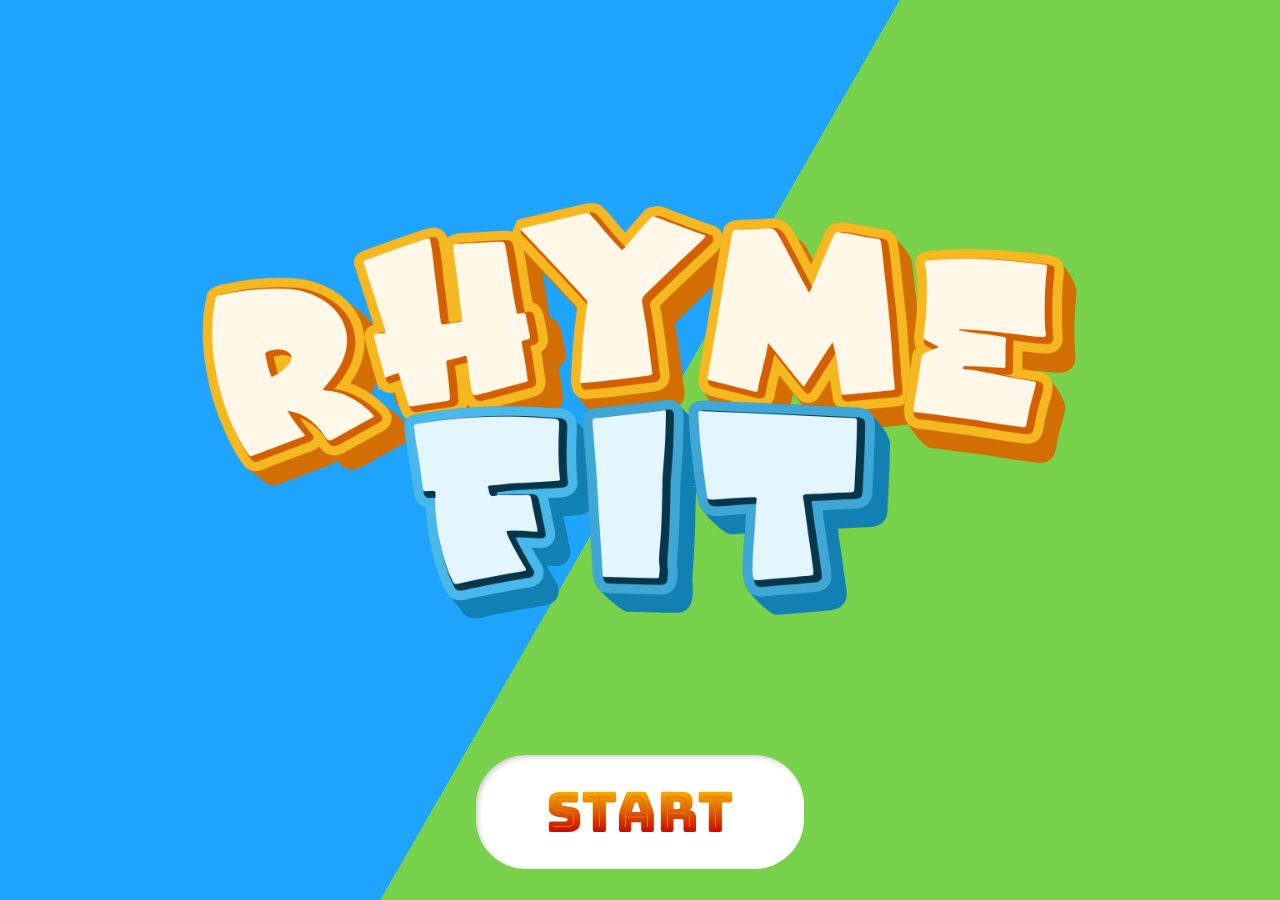
<file: index.html>
<!DOCTYPE html>
<html lang="en">

<head>
    <meta charset="UTF-8">
    <meta name="viewport" content="width=device-width, initial-scale=1.0">
    <title>Document</title>
    <link rel="preconnect" href="https://fonts.googleapis.com">
    <link rel="preconnect" href="https://fonts.gstatic.com" crossorigin>
    <link href="https://fonts.googleapis.com/css2?family=Bungee+Spice&display=swap" rel="stylesheet">
    <link rel="stylesheet" href="../styles/index.css">
</head>

<body>
    <div class="bg"></div>
    <div class="bg bg2"></div>
    <div class="bg bg3"></div>
    <div class="content">
        <img src="/images/Rhyme_Fit.png" alt="Rhyme Fit" width="1000px" style="padding: 0px;">
        <a href="/pages/level_1.html" class="bungee-spice-regular" style="text-decoration: none;">Start</a>
    </div>
</body>

</html>
</file>
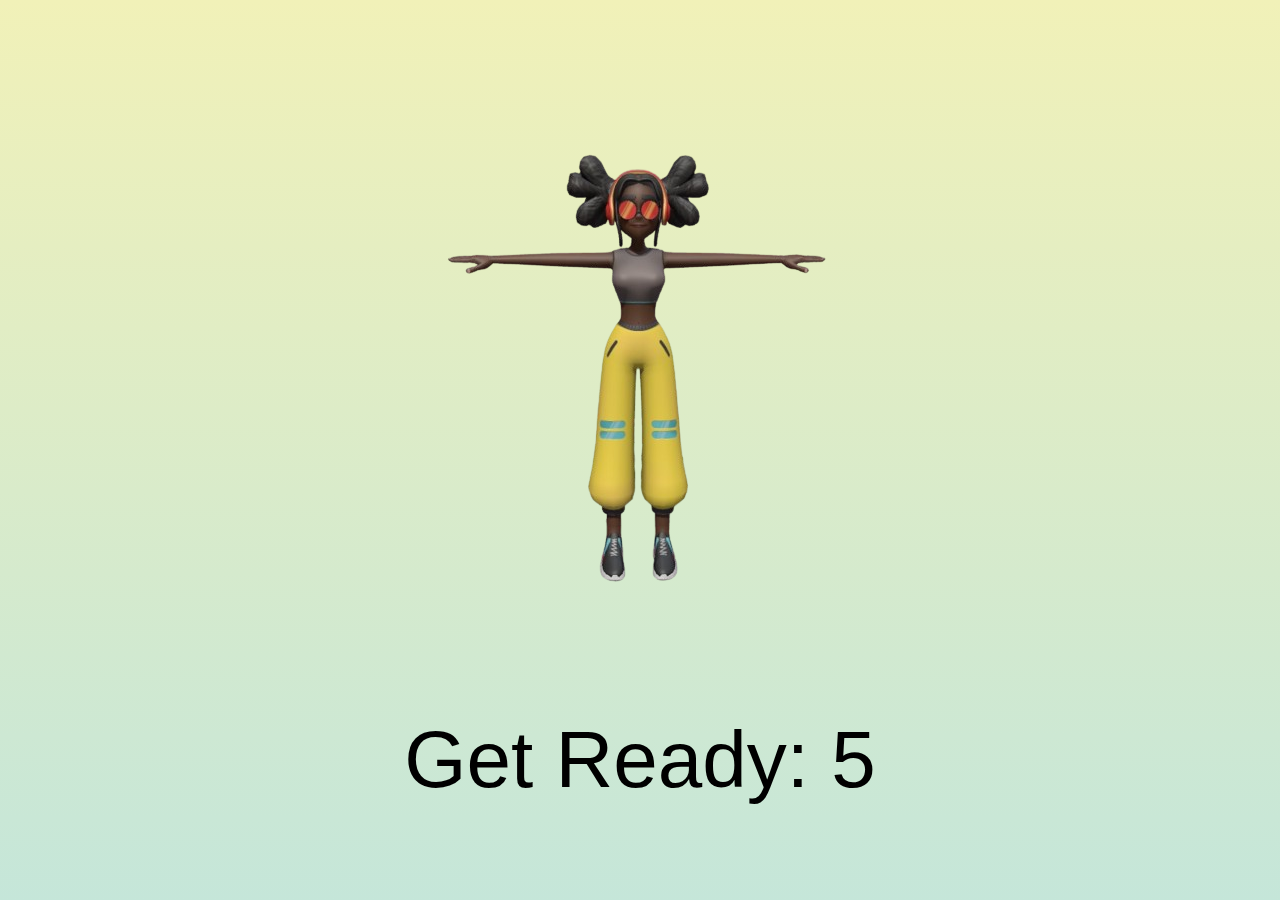
<file: pages/level_1_calibration.html>
<!-- send a signal to the microcontroller to calibrate sensors -->
<!DOCTYPE html>
<html lang="en">

<head>
    <meta charset="UTF-8">
    <meta name="viewport" content="width=device-width, initial-scale=1.0">
    <title>Single Page App</title>
    <style>
        body {
            font-family: Arial, sans-serif;
            display: flex;
            justify-content: center;
            align-items: center;
            height: 100vh;
            background: linear-gradient(to bottom, #f1f1b8, #c5e6d9);
            margin: 0;
        }

        #content {
            text-align: center;
        }

        #image {
            /* width: 700px; */
            height: 600px;
            background-size: contain;
        }

        #countdown {
            font-size: 80px;
            margin-top: 20px;
        }

        .hidden {
            display: none;
        }
    </style>
</head>

<body>
    <div id="content">
        <div id="level2" class="hidden">
            <div id="image"><img src="../images/ready.png" alt="starting pose"></div>
            <div id="countdown">Get Ready: 5</div>
        </div>
    </div>

    <script>
        window.onload = function () {
            document.getElementById('level2').classList.remove('hidden');

            let countdownNumber = 5;
            const countdownElement = document.getElementById('countdown');

            const countdown = setInterval(() => {
                countdownNumber--;
                countdownElement.textContent = `Get Ready: ${countdownNumber}`;
                if (countdownNumber === 0) {
                    clearInterval(countdown);
                    window.location.href = '/pages/level_1_game.html';
                }
            }, 1000);
        }
    </script>
</body>

</html>
</file>
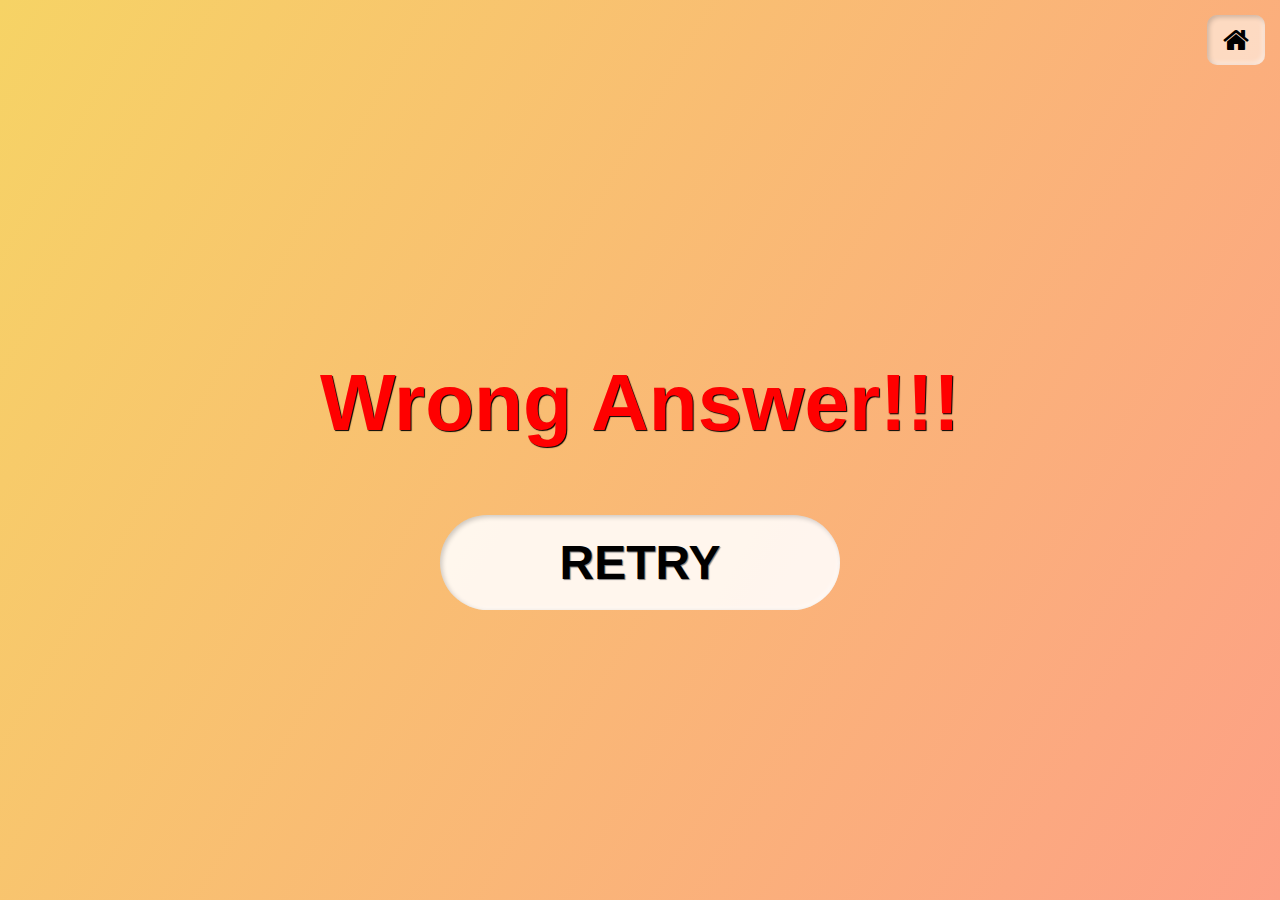
<file: pages/level_1_lose.html>
<!DOCTYPE html>
<html lang="en">

<head>
    <meta charset="UTF-8">
    <meta name="viewport" content="width=device-width, initial-scale=1.0">
    <title>Level 1 Lose</title>
    <link rel="stylesheet" href="https://cdnjs.cloudflare.com/ajax/libs/font-awesome/4.7.0/css/font-awesome.min.css">
    <link rel="stylesheet" href="/styles/level_1_lose.css">
</head>

<body>
    <div>
        <a href="/index.html" id="home-button"><i class="fa fa-home" style="font-size:28px"></i></a>
        <h2>Wrong Answer!!!</h2>
        <a href="/pages/level_1_quiz.html" id="retry"><button>RETRY</button></a>
    </div>
</body>

</html>
</file>
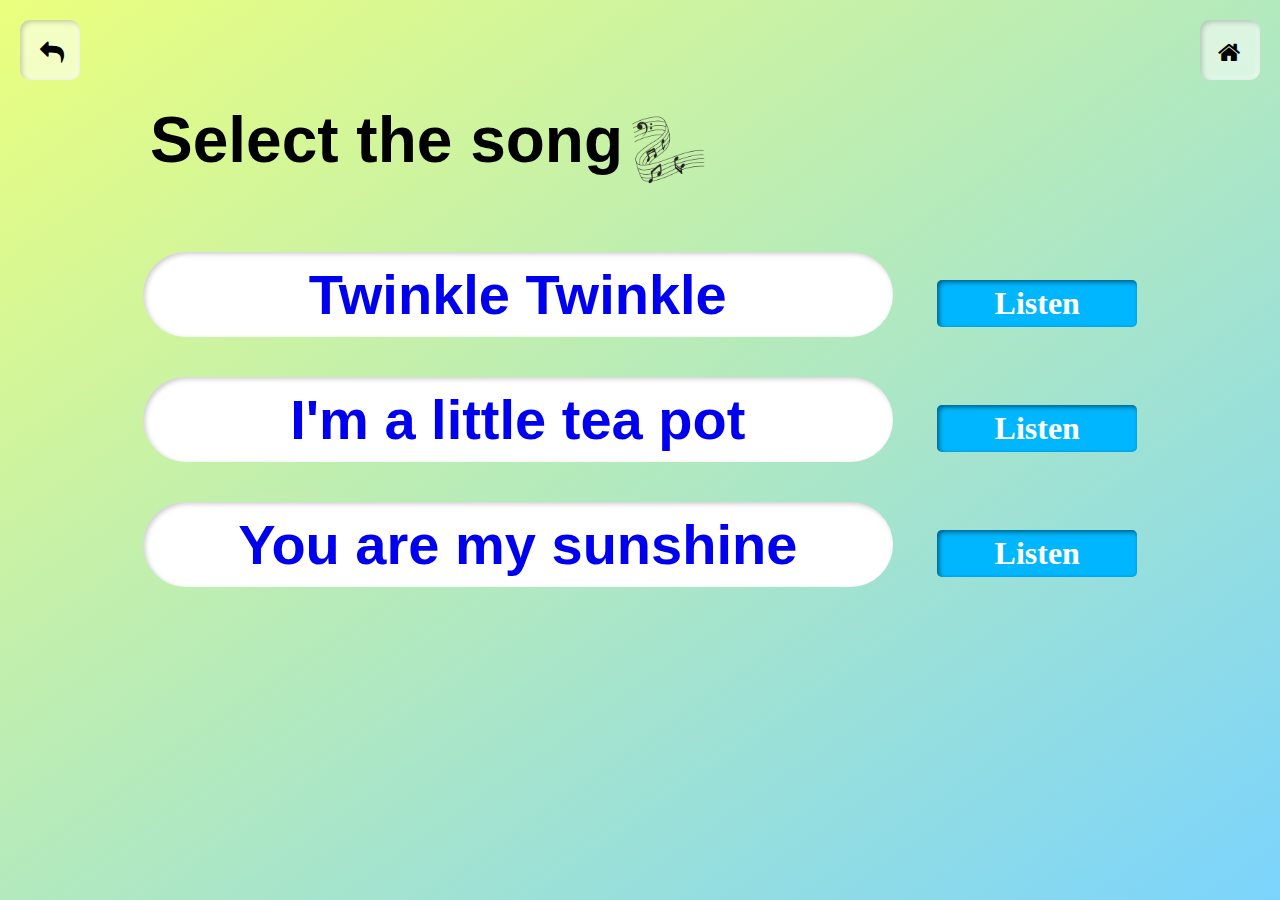
<file: pages/level_1_quiz.html>
<!DOCTYPE html>
<html lang="en">

<head>
    <meta charset="UTF-8">
    <meta name="viewport" content="width=device-width, initial-scale=1.0">
    <title>Level 1 Quiz</title>
    <link rel="stylesheet" href="https://cdnjs.cloudflare.com/ajax/libs/font-awesome/4.7.0/css/font-awesome.min.css">
    <link rel="stylesheet" href="/styles/level_1_quiz.css">
</head>

<body>
    <div id="level_1_quiz">
        <button id="back-button">
            <a id ="back-link" href="/pages/level_1_game.html"><i class="fa fa-reply" style="font-size:24px"></i></a>
        </button>
        <button id="home-button">
            <a id ="home-link" href="/index.html"><i class="fa fa-home" style="font-size:24px"></i></a>
        </button>

        
        <div id="select-song">
            <h1>Select the song</h1>
            <img src="/images/music.png">
        </div>


        <div id="option-button">
            <div>
                <button><a href="/pages/level_1_win.html">Twinkle Twinkle</a></button>
                <button id="listen1">Listen</button>
                <audio id="audio1" src="/music/level_1_music.mp3"></audio>
            </div>
            <div>
                <button><a href="/pages/level_1_lose.html">I'm a little tea pot</a></button>
                <button id="listen2">Listen</button>
                <audio id="audio2" src="/music/level_2_music.mp3"></audio>
            </div>
            <div>
                <button><a href="/pages/level_1_lose.html">You are my sunshine</a></button>
                <button id="listen3">Listen</button>
                <audio id="audio3" src="/music/option_3_music.mp3"></audio>
            </div>
        </div>
    </div>

    <script>
        document.addEventListener("DOMContentLoaded", function () {
            const audio1 = document.getElementById("audio1");
            const audio2 = document.getElementById("audio2");
            const audio3 = document.getElementById("audio3");
            let isPlaying = false;
            let currentAudio = null;

            function handleListenClick(audioElement) {
                if (isPlaying) {
                    currentAudio.pause();
                    currentAudio.currentTime = 0;
                } else {
                    audio1.pause();
                    audio2.pause();
                    audio3.pause();
                    audioElement.play();
                    currentAudio = audioElement;
                }
                isPlaying = !isPlaying;
            }

            document.getElementById("listen1").addEventListener("click", function () {
                handleListenClick(audio1);
            });

            document.getElementById("listen2").addEventListener("click", function () {
                handleListenClick(audio2);
            });

            document.getElementById("listen3").addEventListener("click", function () {
                handleListenClick(audio3);
            });
        });
    </script>
</body>

</html>
</file>
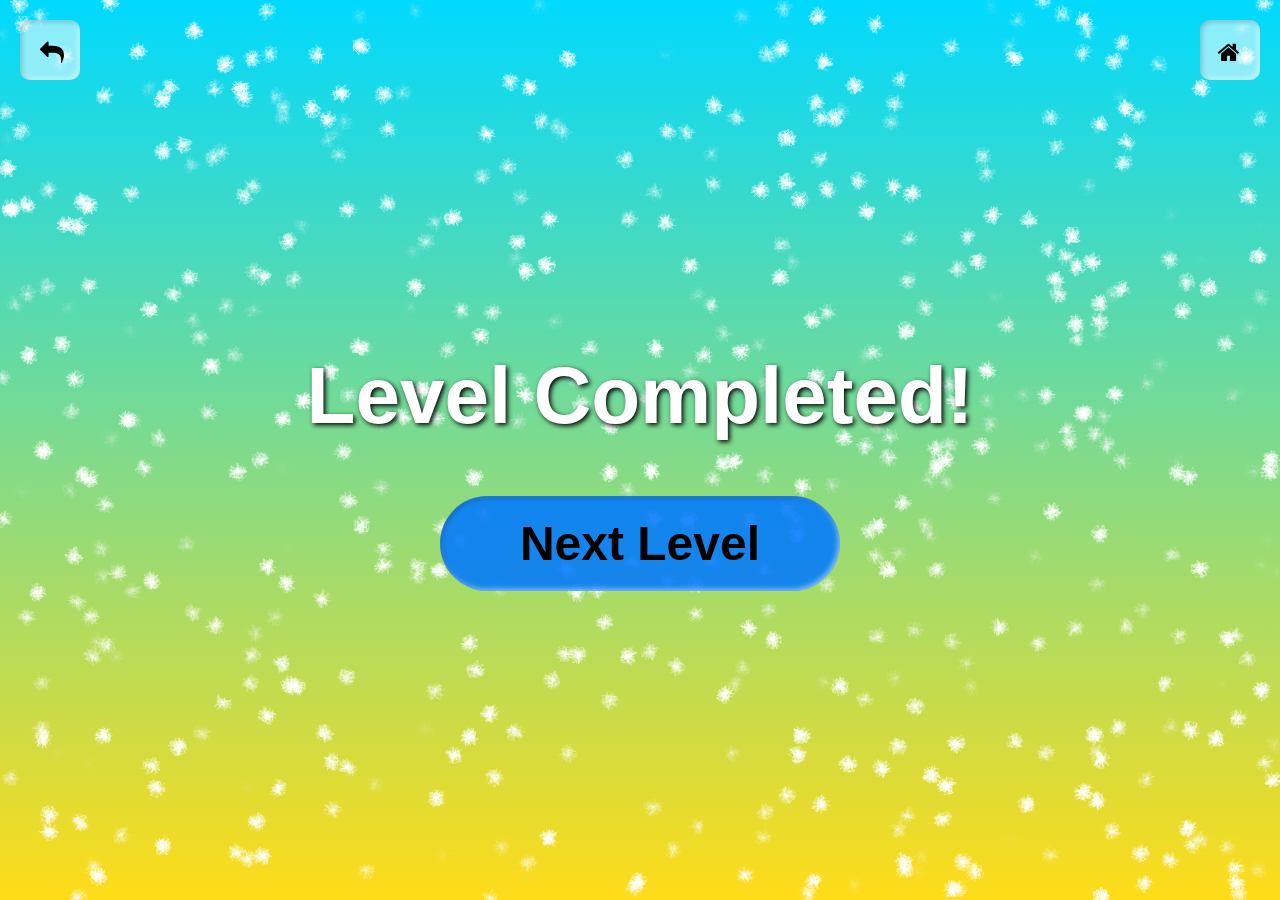
<file: pages/level_1_win.html>
<!DOCTYPE html>
<html lang="en">
<head>
    <meta charset="UTF-8">
    <meta name="viewport" content="width=device-width, initial-scale=1.0">
    <title>Winning Page</title>
    <link rel="stylesheet" href="/styles/level_1_win.css">
    <link rel="stylesheet" href="https://cdnjs.cloudflare.com/ajax/libs/font-awesome/4.7.0/css/font-awesome.min.css">
</head>

<body>
    <div class="container">
        
        <button id="back-button">
            <a id ="back-link" href="/pages/level_1_quiz.html"><i class="fa fa-reply" style="font-size:24px"></i></a>
        </button>
        <button id="home-button">
            <a id ="home-link" href="/index.html"><i class="fa fa-home" style="font-size:24px"></i></a>
        </button>

        <div id="win">
            <h1>Level Completed!</h1>
            <button id="nextLevelButton" ><a href="/pages/level_2.html" style="text-decoration: none;color: black;"><b>Next Level</b></a></button>
        </div>
    </div>
    <canvas id="fireworksCanvas"></canvas>


    <script src="/scripts/fireworks.js"></script>
</body>
</html>
</file>
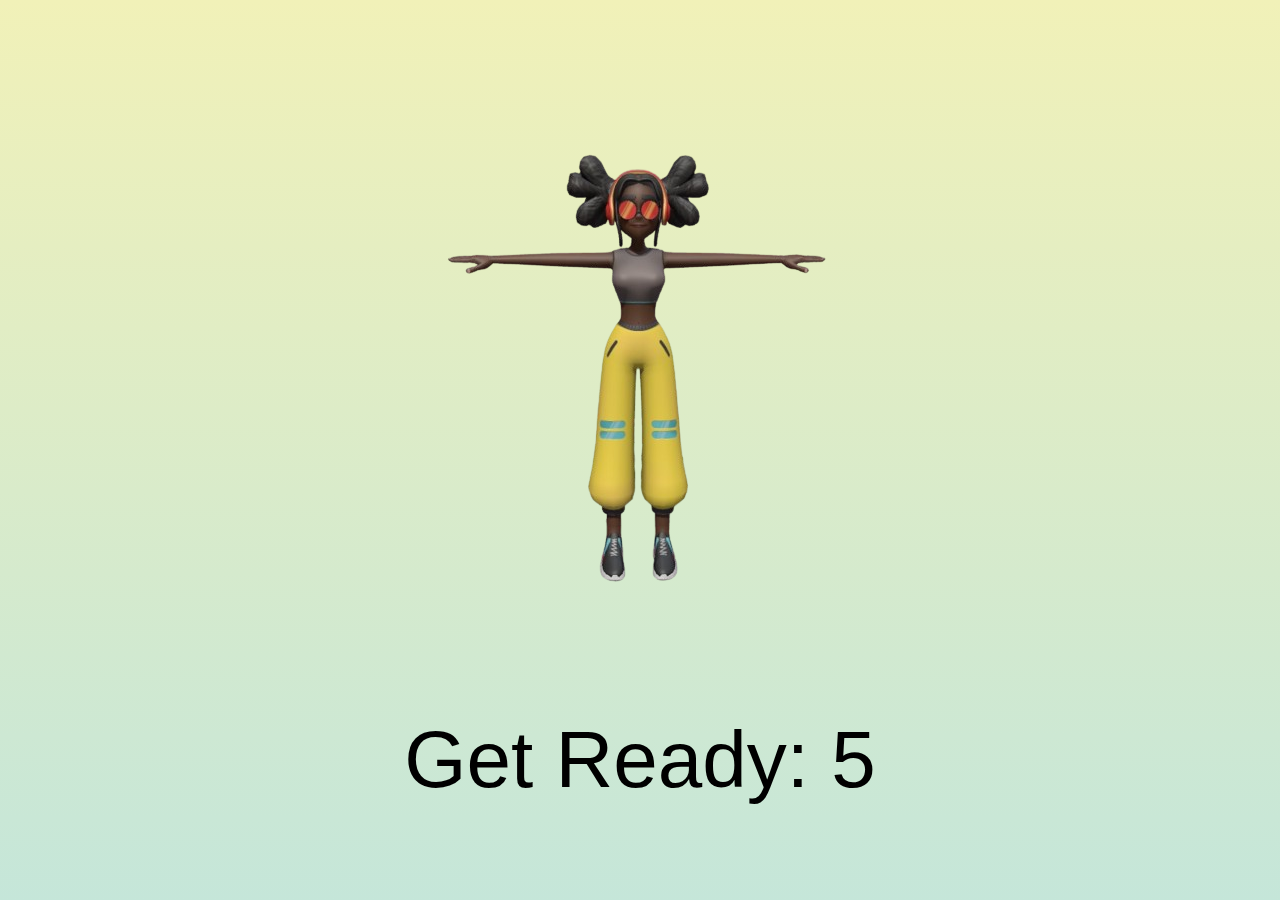
<file: pages/level_2_calibration.html>
<!-- send a signal to the microcontroller to calibrate sensors -->
<!DOCTYPE html>
<html lang="en">

<head>
    <meta charset="UTF-8">
    <meta name="viewport" content="width=device-width, initial-scale=1.0">
    <title>Single Page App</title>
    <style>
        body {
            font-family: Arial, sans-serif;
            display: flex;
            justify-content: center;
            align-items: center;
            height: 100vh;
            background: linear-gradient(to bottom, #f1f1b8, #c5e6d9);
            margin: 0;
        }

        #content {
            text-align: center;
        }

        #image {
            /* width: 700px; */
            height: 600px;
            background-size: contain;
        }

        #countdown {
            font-size: 80px;
            margin-top: 20px;
        }

        .hidden {
            display: none;
        }
    </style>
</head>

<body>
    <div id="content">
        <div id="level2" class="hidden">
            <div id="image"><img src="../images/ready.png" alt="starting pose"></div>
            <div id="countdown">Get Ready: 5</div>
        </div>
    </div>

    <script>
        window.onload = function () {
            document.getElementById('level2').classList.remove('hidden');

            let countdownNumber = 5;
            const countdownElement = document.getElementById('countdown');

            const countdown = setInterval(() => {
                countdownNumber--;
                countdownElement.textContent = `Get Ready: ${countdownNumber}`;
                if (countdownNumber === 0) {
                    clearInterval(countdown);
                    window.location.href = '/pages/level_2_game.html';
                }
            }, 1000);
        }
    </script>
</body>

</html>
</file>
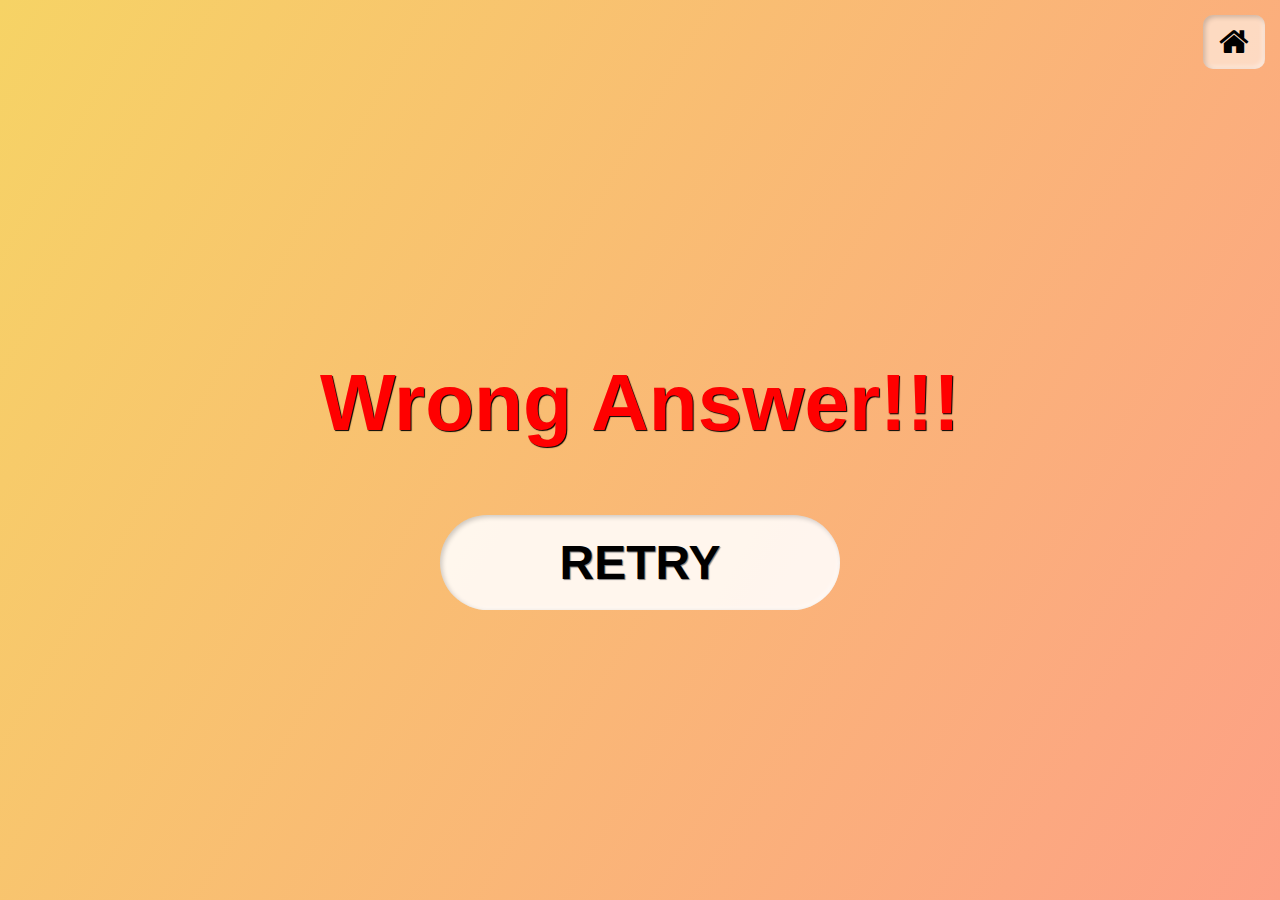
<file: pages/level_2_lose.html>
<!DOCTYPE html>
<html lang="en">

<head>
    <meta charset="UTF-8">
    <meta name="viewport" content="width=device-width, initial-scale=1.0">
    <title>Level 2 Lose</title>
    <link rel="stylesheet" href="/styles/level_2_lose.css">
    <link rel="stylesheet" href="https://cdnjs.cloudflare.com/ajax/libs/font-awesome/4.7.0/css/font-awesome.min.css">
</head>

<body>
    <div>
        <a href="/index.html" id="home-button"><i class="fa fa-home" style="font-size:32px"></i></a>
        <h2>Wrong Answer!!!</h2>
        <a href="/pages/level_2_quiz.html" id="retry"><button>RETRY</button></a>
    </div>
</body>

</html>
</file>
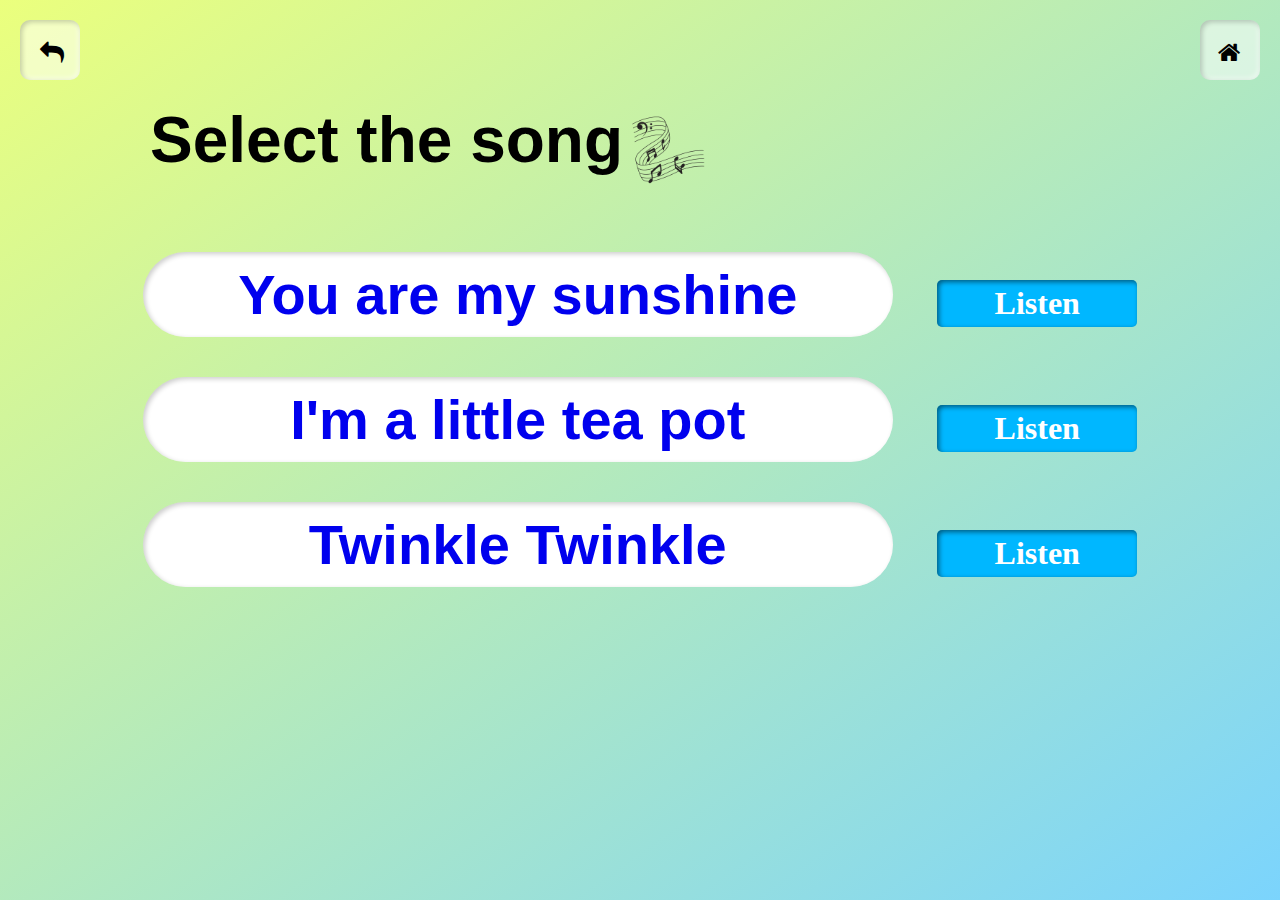
<file: pages/level_2_quiz.html>
<!DOCTYPE html>
<html lang="en">

<head>
    <meta charset="UTF-8">
    <meta name="viewport" content="width=device-width, initial-scale=1.0">
    <title>Level 2 Quiz</title>
    <link rel="stylesheet" href="https://cdnjs.cloudflare.com/ajax/libs/font-awesome/4.7.0/css/font-awesome.min.css">
    <link rel="stylesheet" href="/styles/level_2_quiz.css">
</head>

<body>
    <div id="level_2_quiz">
        <button id="back-button">
            <a id ="back-link" href="/pages/level_2_game.html"><i class="fa fa-reply" style="font-size:24px"></i></a>
        </button>
        <button id="home-button">
            <a id ="home-link" href="/index.html"><i class="fa fa-home" style="font-size:24px"></i></a>
        </button>


        <div id="select-song">
            <h1>Select the song</h1>
            <img src="/images/music.png">
        </div>


        <div id="option-button">
            <div>
                <button><a href="/pages/level_2_lose.html">You are my sunshine</a></button>
                <button id="listenButton1">Listen</button>
                <audio id="audio1" src="/music/option_3_music.mp3"></audio>
            </div>
            <div>
                <button><a href="/pages/level_2_win.html">I'm a little tea pot</a></button>
                <button id="listenButton2">Listen</button>
                <audio id="audio2" src="/music/level_2_music.mp3"></audio>
            </div>
            <div>
                <button><a href="/pages/level_2_lose.html">Twinkle Twinkle</a></button>
                <button id="listenButton3">Listen</button>
                <audio id="audio3" src="/music/level_1_music.mp3"></audio>
            </div>
        </div>
    </div>

    <script>
        document.addEventListener('DOMContentLoaded', function () {
            const audio1 = document.getElementById('audio1');
            const audio2 = document.getElementById('audio2');
            const audio3 = document.getElementById('audio3');
            const listenButton1 = document.getElementById('listenButton1');
            const listenButton2 = document.getElementById('listenButton2');
            const listenButton3 = document.getElementById('listenButton3');

            let isPlaying1 = false;
            let isPlaying2 = false;
            let isPlaying3 = false;

            listenButton1.addEventListener('click', function () {
                if (isPlaying1) {
                    audio1.pause();
                    audio1.currentTime = 0;
                } else {
                    audio1.pause();
                    audio2.pause();
                    audio3.pause();
                    audio1.play();
                }
                isPlaying1 = !isPlaying1;
            });

            listenButton2.addEventListener('click', function () {
                if (isPlaying2) {
                    audio2.pause();
                    audio2.currentTime = 0;
                } else {
                    audio1.pause();
                    audio2.pause();
                    audio3.pause();
                    audio2.play();
                }
                isPlaying2 = !isPlaying2;
            });

            listenButton3.addEventListener('click', function () {
                if (isPlaying3) {
                    audio3.pause();
                    audio3.currentTime = 0;
                } else {
                    audio1.pause();
                    audio2.pause();
                    audio3.pause();
                    audio3.play();
                }
                isPlaying3 = !isPlaying3;
            });
        });

    </script>
</body>

</html>
</file>
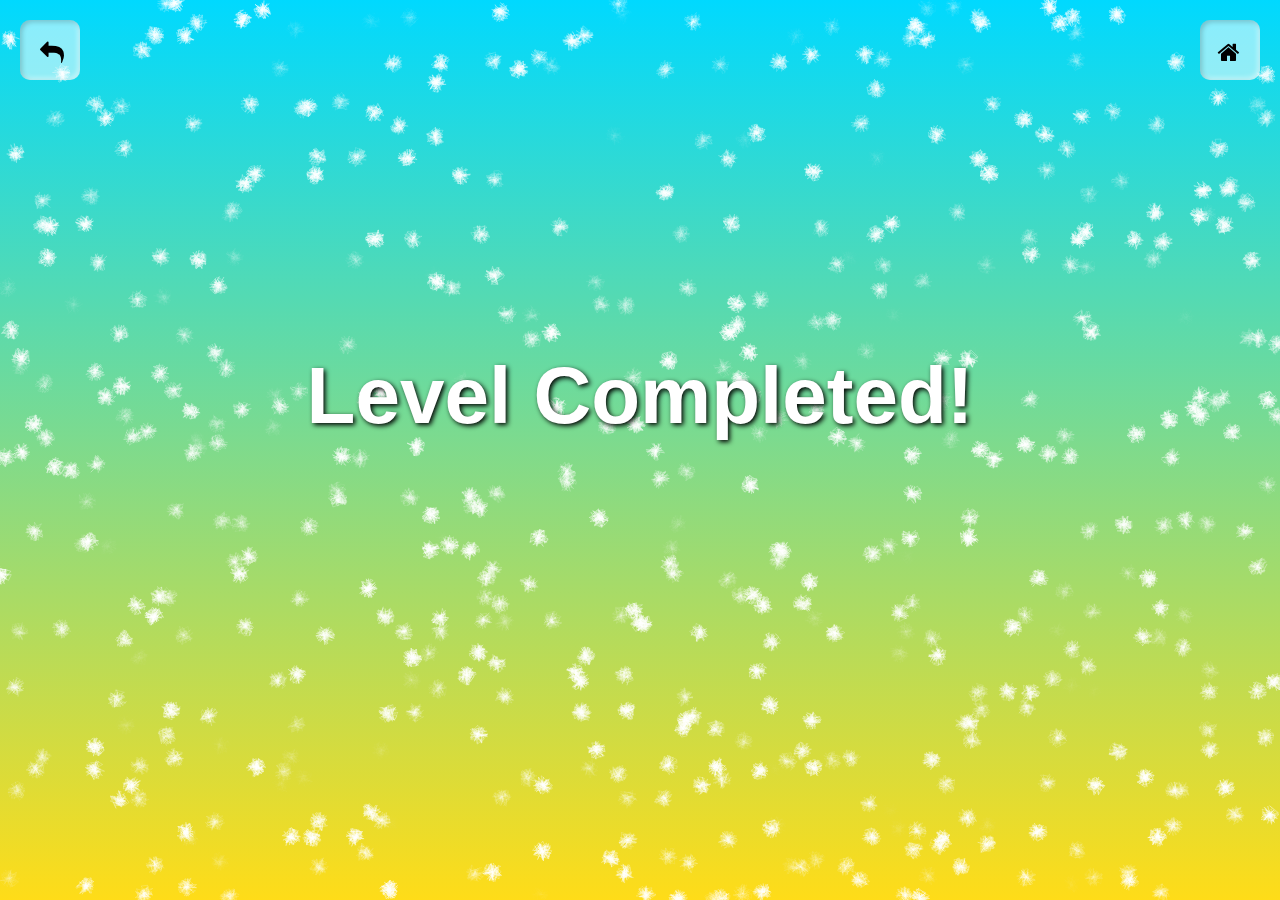
<file: pages/level_2_win.html>
<!DOCTYPE html>
<html lang="en">
<head>
    <meta charset="UTF-8">
    <meta name="viewport" content="width=device-width, initial-scale=1.0">
    <title>Winning Page</title>
    <link rel="stylesheet" href="/styles/level_2_win.css">
    <link rel="stylesheet" href="https://cdnjs.cloudflare.com/ajax/libs/font-awesome/4.7.0/css/font-awesome.min.css">
</head>

<body>
    <div class="container">
        
        <button id="back-button">
            <a id ="back-link" href="/pages/level_2_quiz.html"><i class="fa fa-reply" style="font-size:24px"></i></a>
        </button>
        <button id="home-button">
            <a id ="home-link" href="/index.html"><i class="fa fa-home" style="font-size:24px"></i></a>
        </button>

        <div id="win">
            <h1>Level Completed!</h1>
        </div>
    </div>
    <canvas id="fireworksCanvas"></canvas>


    <script src="/scripts/fireworks.js"></script>
</body>
</html>
</file>
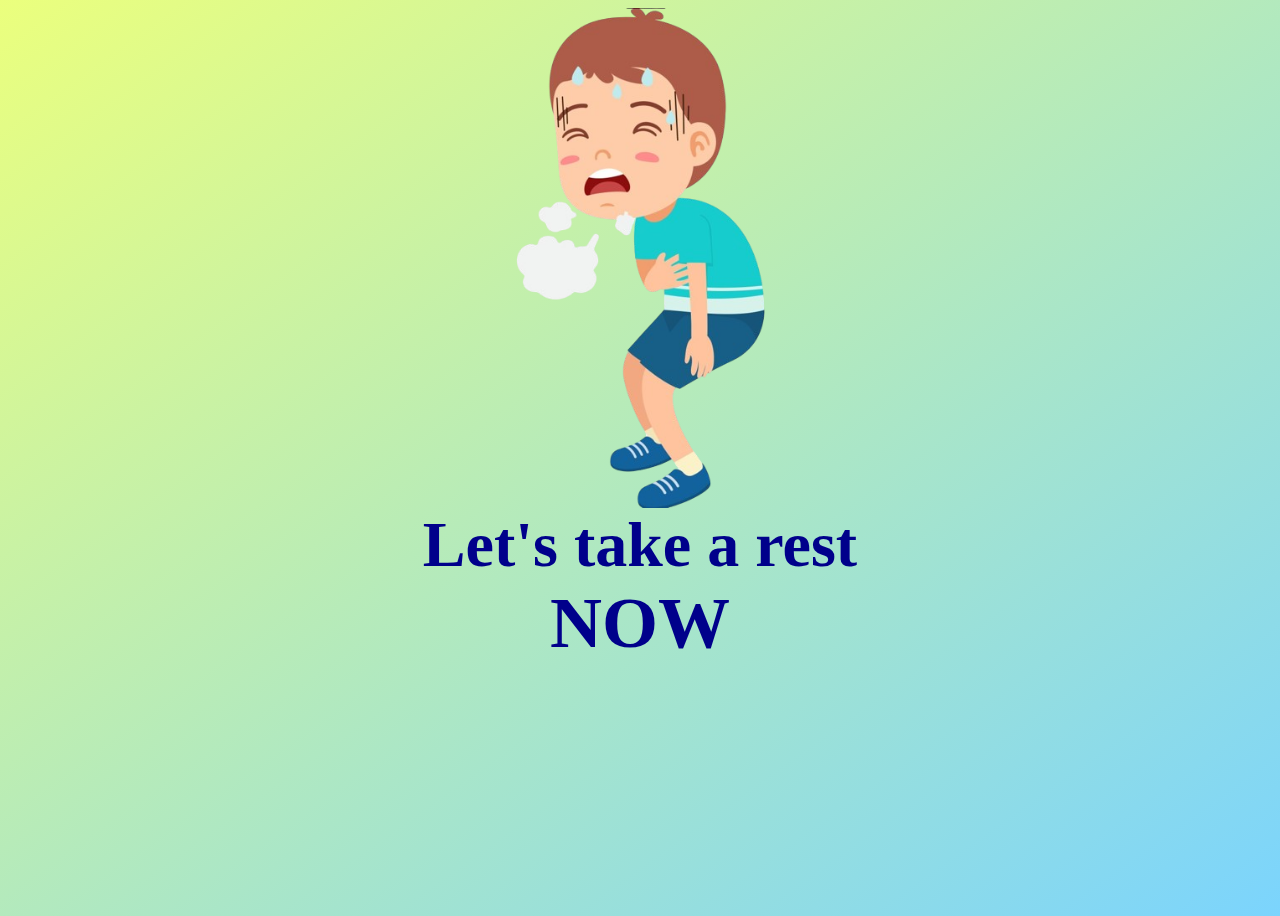
<file: pages/rest_page.html>
<!-- if the temperature value or heart rate value returns to normal redirect to the game page  -->
<!-- or else if the a certain time has passed the page will redirects to the game page  -->
<!DOCTYPE html>
<html lang="en">

<head>
    <meta charset="UTF-8">
    <meta name="viewport" content="width=device-width, initial-scale=1.0">
    <title>Resting page</title>
    <link rel="stylesheet" href="/styles/rest_page.css">
</head>

<body>
    <div id="rest_page_container">
        <img src="/images/tiredChild2.png" alt="tired child">
        <h1>Let's take a rest</h1>
        <span>NOW</span>
    </div>
</body>

</html>
</file>
<file: styles/index.css>
html {
  height: 100%;
}

body {
  margin: 0;
}

.bg {
  animation: slide 3s ease-in-out infinite alternate;
  background-image: linear-gradient(-60deg, #6c3 50%, #09f 50%);
  bottom: 0;
  left: -50%;
  opacity: 0.5;
  position: fixed;
  right: -50%;
  top: 0;
  z-index: -1;
}

.bg2 {
  animation-direction: alternate-reverse;
  animation-duration: 4s;
}

.bg3 {
  animation-duration: 5s;
}

.content {
  background-color: rgba(255, 255, 255, 0);
  border-radius: 0.5em;
  box-sizing: border-box;
  left: 50%;
  padding: 10vmin 20vmin;
  position: fixed;
  text-align: center;
  top: 50%;
  transform: translate(-50%, -50%);
}

@keyframes slide {
  0% {
    transform: translateX(-25%);
  }
  100% {
    transform: translateX(25%);
  }
}

.content a {
  background-color: rgb(255, 255, 255);
    border: none;
    border-radius: 50px;
    padding: 20px 70px ;
    box-shadow: inset 2px 2px 5px rgba(0, 0, 0, 0.2), inset -2px -2px 5px rgba(255, 255, 255, 0.5);
    transition: background-color 0.3s, box-shadow 0.3s;
    margin: 20px;
    font-size: 3.5em;
    position:relative;
    width: 750px;
}

.content a:hover {
  background-color: rgb(186, 186, 186);
  color: rgb(55, 55, 55);
}

.bungee-spice-regular {
  font-family: "Bungee Spice", sans-serif;
  font-weight: 400;
  font-style: normal;
}
</file>
<file: styles/level_1_lose.css>
body {
  margin: 0;
  padding: 0;
  font-family: Arial, sans-serif;
  display: flex;
  justify-content: center;
  align-items: center;
  height: 100vh;
  background-image: linear-gradient(120deg, #f6d365 0%, #fda085 100%);
}

div {
  text-align: center;
}

h2 {
  font-size: 5em;
  color: rgb(255, 0, 0);
  text-shadow: 1px 1px 1px black;
}


#home-button {
  position: absolute;
  top: 15px;
  right: 15px;
  background-color: rgba(255, 255, 255, 0.534);
  padding: 11px 16px;
  color: black;
  border-radius: 10px;
  box-shadow: inset 2px 2px 5px rgba(0, 0, 0, 0.2),
    inset -2px -2px 5px rgba(255, 255, 255, 0.5);
  transition: background-color 0.3s, box-shadow 0.3s;
}

#home-button:hover {
  background-color: rgba(255, 255, 255, 0.8);
  box-shadow: inset 2px 2px 5px rgba(0, 0, 0, 0.2),
    inset -2px -2px 5px rgba(255, 255, 255, 0.8);
}

#retry {
  text-decoration: none;
}

#retry button {
  padding: 15px 25px;
  font-size: 48px;
  font-weight: 700;
  color: #000000;
  font-size: 3em;
  background-color: rgba(255, 255, 255, 0.87);
  border: none;
  border-radius: 50px;
  padding: 20px 30px;
  cursor: pointer;
  box-shadow: inset 2px 2px 5px rgba(0, 0, 0, 0.2), inset -2px -2px 5px rgba(255, 255, 255, 0.5);
  transition: background-color 0.3s, box-shadow 0.3s;
  width: 400px;
  text-shadow: grey 1px 1px 1px;
}

#retry button:hover {
  color: #174700;
  box-shadow: inset 2px 2px 5px rgba(0, 0, 0, 0.2),
    inset -2px -2px 5px rgba(255, 255, 255, 0.8);
  background-color: rgba(255, 255, 255, 0.5);
}
</file>
<file: styles/level_1_quiz.css>
body, html{
    height: 100%;
    margin: 0;
    /* background: url('1.jpg') no-repeat center center fixed; image needed */
    background-size: cover;
    background-color: rgb(247, 239, 132);
    font-family: 'Arial', sans-serif; 
}

#level_1_quiz {
    display: flex;
    flex-direction: column;
    align-items: center;
    height: 100vh;
    background: linear-gradient(to bottom right, #ebff7d, #7bd4fd);
    color: white;
    text-align: center;
}


#back-button,#home-button{
    background-color: rgba(255, 255, 255, 0.534);
    border: none;
    border-radius: 10px;
    padding: 30px 30px;
    cursor: pointer;
    box-shadow: inset 2px 2px 5px rgba(0, 0, 0, 0.2), inset -2px -2px 5px rgba(255, 255, 255, 0.5);
    transition: background-color 0.3s, box-shadow 0.3s;
    top: 20px;
    position: absolute;
}

#back-button{
    left: 20px;
}

#home-button{
    right: 20px;
}

#back-link, #home-link {
    position: absolute;
    top: 20px;
    color: rgb(0, 0, 0);
    text-decoration: none;
}

#back-link {
    left: 20px;
}

#home-link {
    right: 20px;
}

#back-link:hover i, #home-link:hover i {
    color: #123bf3;
}

/* title text */
#select-song {
    display: flex;
    justify-content:left;
    align-items: center;
    height: 20%;
    width: 100%;
}

#select-song h1 {
    font-size: 4em;
    font-weight: bolder;
    color: #000000;
    text-align: center;
    margin: 200px 0px 100px 150px;
    font-family:Verdana, Geneva, Tahoma, sans-serif;
}
#select-song img{
    width: 90px;
    margin: 120px 0px 0px 0px;

}

/* Anwsers */
#option-button button{
    background-color: rgb(255, 255, 255);
    border: none;
    border-radius: 50px;
    padding: 10px ;
    box-shadow: inset 2px 2px 5px rgba(0, 0, 0, 0.2), inset -2px -2px 5px rgba(255, 255, 255, 0.5);
    transition: background-color 0.3s, box-shadow 0.3s;
    margin: 20px;
    font-size: 3.5em;
    position:relative;
    width: 750px;
}
#option-button button:hover{
    background-color: #92f2ff;
}
#option-button a {
    font-weight: bolder;
    text-decoration: none;
}

#option-button #listen1,#option-button #listen2,#option-button #listen3{
    padding:5px 50px ;
    border-radius:5px;
    box-shadow:inset 2px 2px 5px rgba(0, 0, 0, 0.5);
    background-color: #00b7ff;
    color: rgb(255, 255, 255);
    font-weight:bold;
    font-size: 2em;
    font-family:'Times New Roman', Times, serif;
    width: 200px;
    cursor: pointer;
}

#option-button #listen1{
    margin-top: 100px;
}
</file>
<file: styles/level_1_win.css>
body,
html {
  margin: 0;
  padding: 0;
  width: 100%;
  height: 100%;
  overflow: hidden;
  background: linear-gradient(to bottom, rgb(0, 217, 255), rgb(255, 220, 24));
  display: flex;
  justify-content: center;
  align-items: center;
  font-family: Arial, sans-serif;
}

.container {
  display: flex;
  flex-direction: column;
  align-items: center;
  height: 100vh;
  color: white;
  text-align: center;
  position: fixed;
  z-index: 2;
}

#back-button,
#home-button {
  background-color: rgba(255, 255, 255, 0.534);
  border: none;
  border-radius: 10px;
  padding: 30px 30px;
  cursor: pointer;
  box-shadow: inset 2px 2px 5px rgba(0, 0, 0, 0.2),
    inset -2px -2px 5px rgba(255, 255, 255, 0.5);
  transition: background-color 0.3s, box-shadow 0.3s;
  top: 20px;
  position: fixed;
}

#back-button {
  left: 20px;
}

#home-button {
  right: 20px;
}

#back-link,
#home-link {
  position: absolute;
  top: 20px;
  color: rgb(0, 0, 0);
  text-decoration: none;
}

#back-link {
  left: 20px;
}

#home-link {
  right: 20px;
}

#back-link:hover i,
#home-link:hover i {
  color: #123bf3;
}

#win {
  position: absolute;
  top: 350px;
  position: fixed;
  z-index: 2;
}

h1 {
  font-size: 5em;
  color: white;
  text-shadow: 2px 2px 5px black;
  margin-top: 0;
}

#nextLevelButton {
  font-size: 3em;
  background-color: rgba(0, 119, 255, 0.87);
  border: none;
  border-radius: 50px;
  padding: 20px 30px;
  cursor: pointer;
  box-shadow: inset 2px 2px 5px rgba(0, 0, 0, 0.2),
    inset -2px -2px 5px rgba(255, 255, 255, 0.5);
  transition: background-color 0.3s, box-shadow 0.3s;
  width: 400px;
}

#nextLevelButton:hover {
  background-color: rgb(0, 183, 255);
}

#fireworksCanvas {
  position: fixed;
  top: 0;
  left: 0;
  width: 100%;
  height: 100%;
  z-index: 0;
}
</file>
<file: styles/level_2_lose.css>
body {
  font-family: Arial, sans-serif;
  background-image: linear-gradient(120deg, #f6d365 0%, #fda085 100%);
  display: flex;
  justify-content: center;
  align-items: center;
  padding: 20px;
  height: 100vh;
  margin: 0;
  padding: 0;
}

div {
  text-align: center;
}

h2 {
  font-size: 5em;
  color: rgb(255, 0, 0);
  text-shadow: 1px 1px 1px black;
}

#home-button {
  position: absolute;
  top: 15px;
  right: 15px;
  background-color: rgba(255, 255, 255, 0.534);
  padding: 11px 16px;
  color: black;
  border-radius: 10px;
  box-shadow: inset 2px 2px 5px rgba(0, 0, 0, 0.2),
    inset -2px -2px 5px rgba(255, 255, 255, 0.5);
  transition: background-color 0.3s, box-shadow 0.3s;
}

#home-button:hover {
  background-color: rgba(255, 255, 255, 0.8);
  box-shadow: inset 2px 2px 5px rgba(0, 0, 0, 0.2),
    inset -2px -2px 5px rgba(255, 255, 255, 0.8);
}

#retry {
  text-decoration: none;
}

#retry button {
  padding: 15px 25px;
  font-size: 48px;
  font-weight: 700;
  color: #000000;
  font-size: 3em;
  background-color: rgba(255, 255, 255, 0.87);
  border: none;
  border-radius: 50px;
  padding: 20px 30px;
  cursor: pointer;
  box-shadow: inset 2px 2px 5px rgba(0, 0, 0, 0.2), inset -2px -2px 5px rgba(255, 255, 255, 0.5);
  transition: background-color 0.3s, box-shadow 0.3s;
  width: 400px;
  text-shadow: grey 1px 1px 1px;
}

#retry button:hover {
  color: #174700;
  box-shadow: inset 2px 2px 5px rgba(0, 0, 0, 0.2),
    inset -2px -2px 5px rgba(255, 255, 255, 0.8);
  background-color: rgba(255, 255, 255, 0.5);
}
</file>
<file: styles/level_2_quiz.css>
body, html{
  height: 100%;
  margin: 0;
  /* background: url('1.jpg') no-repeat center center fixed; image needed */
  background-size: cover;
  background-color: rgb(247, 239, 132);
  font-family: 'Arial', sans-serif; 
}

#level_2_quiz {
  display: flex;
  flex-direction: column;
  align-items: center;
  height: 100vh;
  background: linear-gradient(to bottom right, #ebff7d, #7bd4fd);
  color: white;
  text-align: center;
}


#back-button,#home-button{
  background-color: rgba(255, 255, 255, 0.534);
  border: none;
  border-radius: 10px;
  padding: 30px 30px;
  cursor: pointer;
  box-shadow: inset 2px 2px 5px rgba(0, 0, 0, 0.2), inset -2px -2px 5px rgba(255, 255, 255, 0.5);
  transition: background-color 0.3s, box-shadow 0.3s;
  top: 20px;
  position: absolute;
}

#back-button{
  left: 20px;
}

#home-button{
  right: 20px;
}

#back-link, #home-link {
  position: absolute;
  top: 20px;
  color: rgb(0, 0, 0);
  text-decoration: none;
}

#back-link {
  left: 20px;
}

#home-link {
  right: 20px;
}

#back-link:hover i, #home-link:hover i {
  color: #123bf3;
}

/* title text */
#select-song {
  display: flex;
  justify-content:left;
  align-items: center;
  height: 20%;
  width: 100%;
}

#select-song h1 {
  font-size: 4em;
  font-weight: bolder;
  color: #000000;
  text-align: center;
  margin: 200px 0px 100px 150px;
  font-family:Verdana, Geneva, Tahoma, sans-serif;
}
#select-song img{
  width: 90px;
  margin: 120px 0px 0px 0px;

}

/* Anwsers */
#option-button button{
  background-color: rgb(255, 255, 255);
  border: none;
  border-radius: 50px;
  padding: 10px ;
  box-shadow: inset 2px 2px 5px rgba(0, 0, 0, 0.2), inset -2px -2px 5px rgba(255, 255, 255, 0.5);
  transition: background-color 0.3s, box-shadow 0.3s;
  margin: 20px;
  font-size: 3.5em;
  position:relative;
  width: 750px;
}
#option-button button:hover{
  background-color: #92f2ff;
}
#option-button a {
  font-weight: bolder;
  text-decoration: none;
}

#option-button #listenButton1,#option-button #listenButton2,#option-button #listenButton3{
  padding:5px 50px ;
  border-radius:5px;
  box-shadow:inset 2px 2px 5px rgba(0, 0, 0, 0.5);
  background-color: #00b7ff;
  color: rgb(255, 255, 255);
  font-weight:bold;
  font-size: 2em;
  font-family:'Times New Roman', Times, serif;
  width: 200px;
  cursor: pointer;
}

#option-button #listenButton1{
  margin-top: 100px;
}
</file>
<file: styles/level_2_win.css>
body,
html {
  margin: 0;
  padding: 0;
  width: 100%;
  height: 100%;
  overflow: hidden;
  background: linear-gradient(to bottom, rgb(0, 217, 255), rgb(255, 220, 24));
  display: flex;
  justify-content: center;
  align-items: center;
  font-family: Arial, sans-serif;
}

.container {
  display: flex;
  flex-direction: column;
  align-items: center;
  height: 100vh;
  color: white;
  text-align: center;
  position: fixed;
  z-index: 2;
}

#back-button,
#home-button {
  background-color: rgba(255, 255, 255, 0.534);
  border: none;
  border-radius: 10px;
  padding: 30px 30px;
  cursor: pointer;
  box-shadow: inset 2px 2px 5px rgba(0, 0, 0, 0.2),
    inset -2px -2px 5px rgba(255, 255, 255, 0.5);
  transition: background-color 0.3s, box-shadow 0.3s;
  top: 20px;
  position: fixed;
}

#back-button {
  left: 20px;
}

#home-button {
  right: 20px;
}

#back-link,
#home-link {
  position: absolute;
  top: 20px;
  color: rgb(0, 0, 0);
  text-decoration: none;
}

#back-link {
  left: 20px;
}

#home-link {
  right: 20px;
}

#back-link:hover i,
#home-link:hover i {
  color: #123bf3;
}

#win {
  position: absolute;
  top: 350px;
  position: fixed;
  z-index: 2;
}

h1 {
  font-size: 5em;
  color: white;
  text-shadow: 2px 2px 5px black;
  margin-top: 0;
}

#fireworksCanvas {
  position: fixed;
  top: 0;
  left: 0;
  width: 100%;
  height: 100%;
  z-index: 0;
}
</file>
<file: styles/rest_page.css>
body {
  background: linear-gradient(to bottom right, #ebff7d, #7bd4fd);
  background-size: cover;
  height: 100vh;
}

#rest_page_container {
  display: flex;
  flex-direction: column;
  justify-content: center;
  align-items: center;
}

img {
  height: 500px;
}

h1 {
  font-size: 64px;
  color: darkblue;
  margin: 0;
}

span {
  font-size: 72px;
  color: darkblue;
  font-weight: 700;
}
</file>
